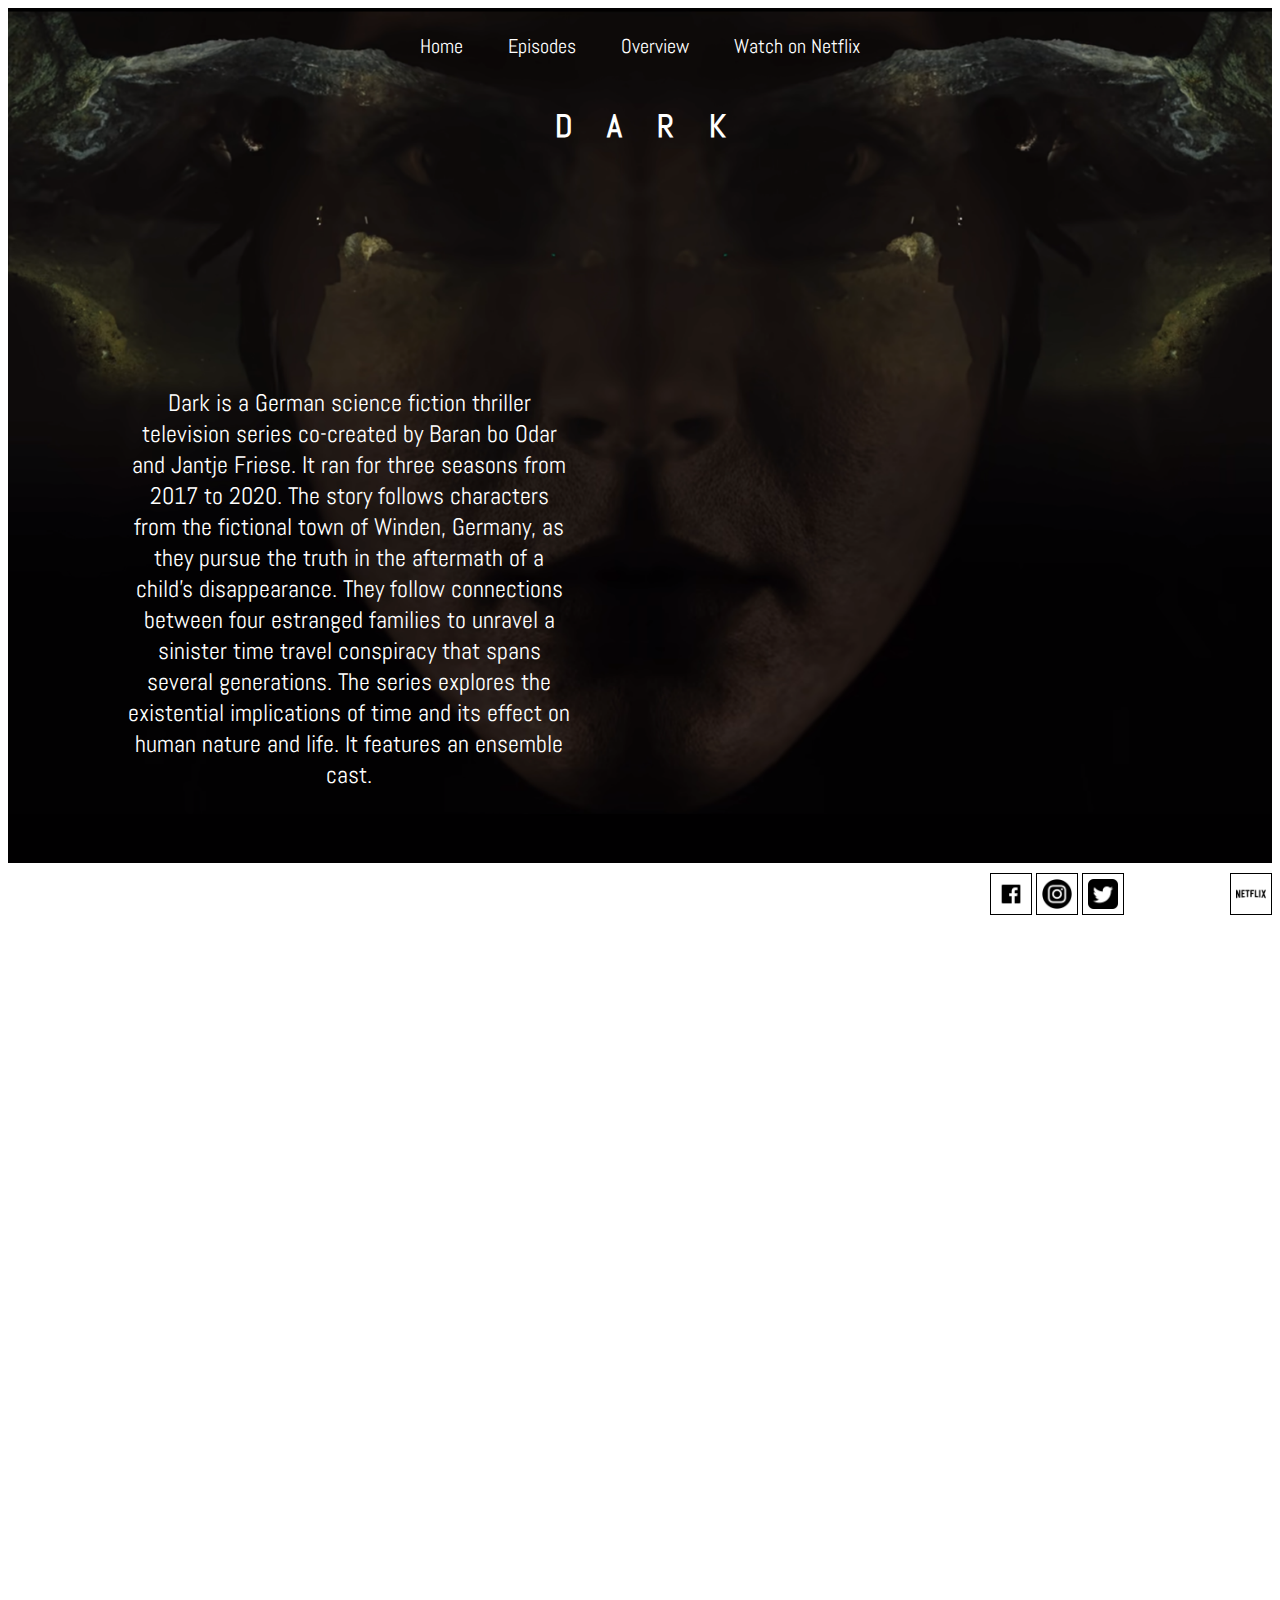
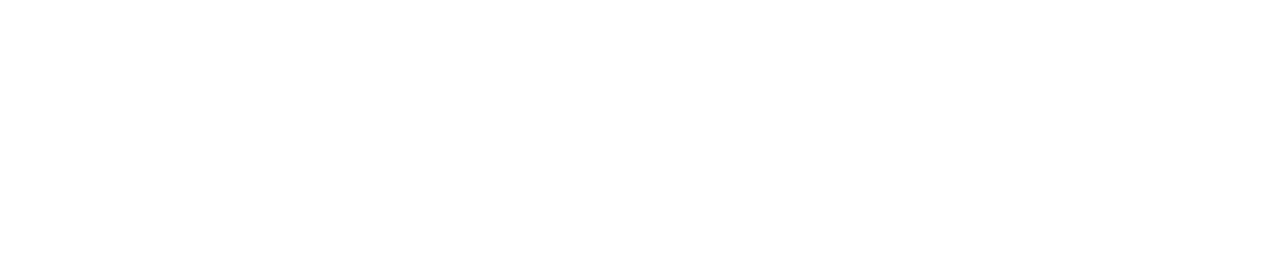
<file: DARK/index.html>
<html lang="en">
  <head>
    <meta charset="UTF-8" />
    <meta name="viewport" content="width=device-width, initial-scale=1.0" />
    <title>Document</title>
    <link rel="stylesheet" href="styles.css"/>

    <!-- ----------------------------------------------------------------------- -->
    <!--                                  Fonts                                  -->
    <!-- ----------------------------------------------------------------------- -->

    <link rel="preconnect" href="https://fonts.googleapis.com">
    <link rel="preconnect" href="https://fonts.gstatic.com" crossorigin>
    <link href="https://fonts.googleapis.com/css2?family=Abel&family=Cormorant:wght@400;500;600&family=IBM+Plex+Sans+Condensed:wght@200;300;400&family=M+PLUS+1p&family=Manrope:wght@200&family=Montserrat+Alternates:wght@200;300;400;500&family=Patua+One&family=Poppins:ital,wght@0,100;0,200;0,300;0,400;0,500;0,600;1,100;1,200;1,300;1,400;1,500;1,600&family=Roboto:ital,wght@0,100;0,300;0,400;0,500;0,700;0,900;1,100;1,300;1,400;1,500;1,700&family=Special+Elite&display=swap" rel="stylesheet">
    
  </head>

  <body>
    
    <!-- ----------------------------------------------------------------------- -->
    <!--                                 header                                  -->
    <!-- ----------------------------------------------------------------------- -->
    <header>
      <nav>
        <ul>
          <li><a href="index.html">Home</a></li>
          <li><a href="Episodes.html">Episodes</a></li>
          <li><a href="overview.html ">Overview</a></li>
          <li><a href="https://www.netflix.com/title/80100172">Watch on Netflix</a></li>
        </ul>
      </nav>
      <h1 class="dark">D &nbsp;&nbsp;&nbsp; A &nbsp;&nbsp;&nbsp; R &nbsp;&nbsp;&nbsp; K</h1>
   
      <div class="section1">
        <div class="column">
          Dark is a German science fiction thriller television series co-created
          by Baran bo Odar and Jantje Friese. It ran for three seasons from 2017
          to 2020. The story follows characters from the fictional town of
          Winden, Germany, as they pursue the truth in the aftermath of a
          child's disappearance. They follow connections between four estranged
          families to unravel a sinister time travel conspiracy that spans
          several generations. The series explores the existential implications
          of time and its effect on human nature and life. It features an
          ensemble cast.
        </div>

        <div class="column2">
          Dark debuted on 1 December 2017 on Netflix; it is the service's first
          German-language original series. The second season was released on 21
          June 2019, while the third and final season was released on 27 June
          2020. Dark received widespread critical acclaim for its cast,
          direction, writing, tone, visuals, musical score, and the ambition and
          complexity of its narrative. In 2021, the BBC ranked the series as the
          58th greatest TV series of the 21st century.
        </div>
      </div>
    </header>
    

    <!-- ----------------------------------------------------------------------- -->
    <!--                                 footer                                  -->
    <!-- ----------------------------------------------------------------------- -->

    <footer>
     <div class="row">

        <a href="https://facebook.com/">
        <img class="icon-left"src="img/facebook_2048_black.png" alt=""></a>

        <a href="https://www.instagram.com/">
        <img class="icon-left"src="img/Instagram.png" alt=""></a>

        <a href="https://twitter.com/">
        <img class="icon-left"src="img/tweet.png" alt=""></a>

        <a href="https://www.netflix.com/">
        <img class="icon-right"src="img/Netflix.png" alt=""></a>

      
     </div>
    </footer>
  </body>
</html>
</file>
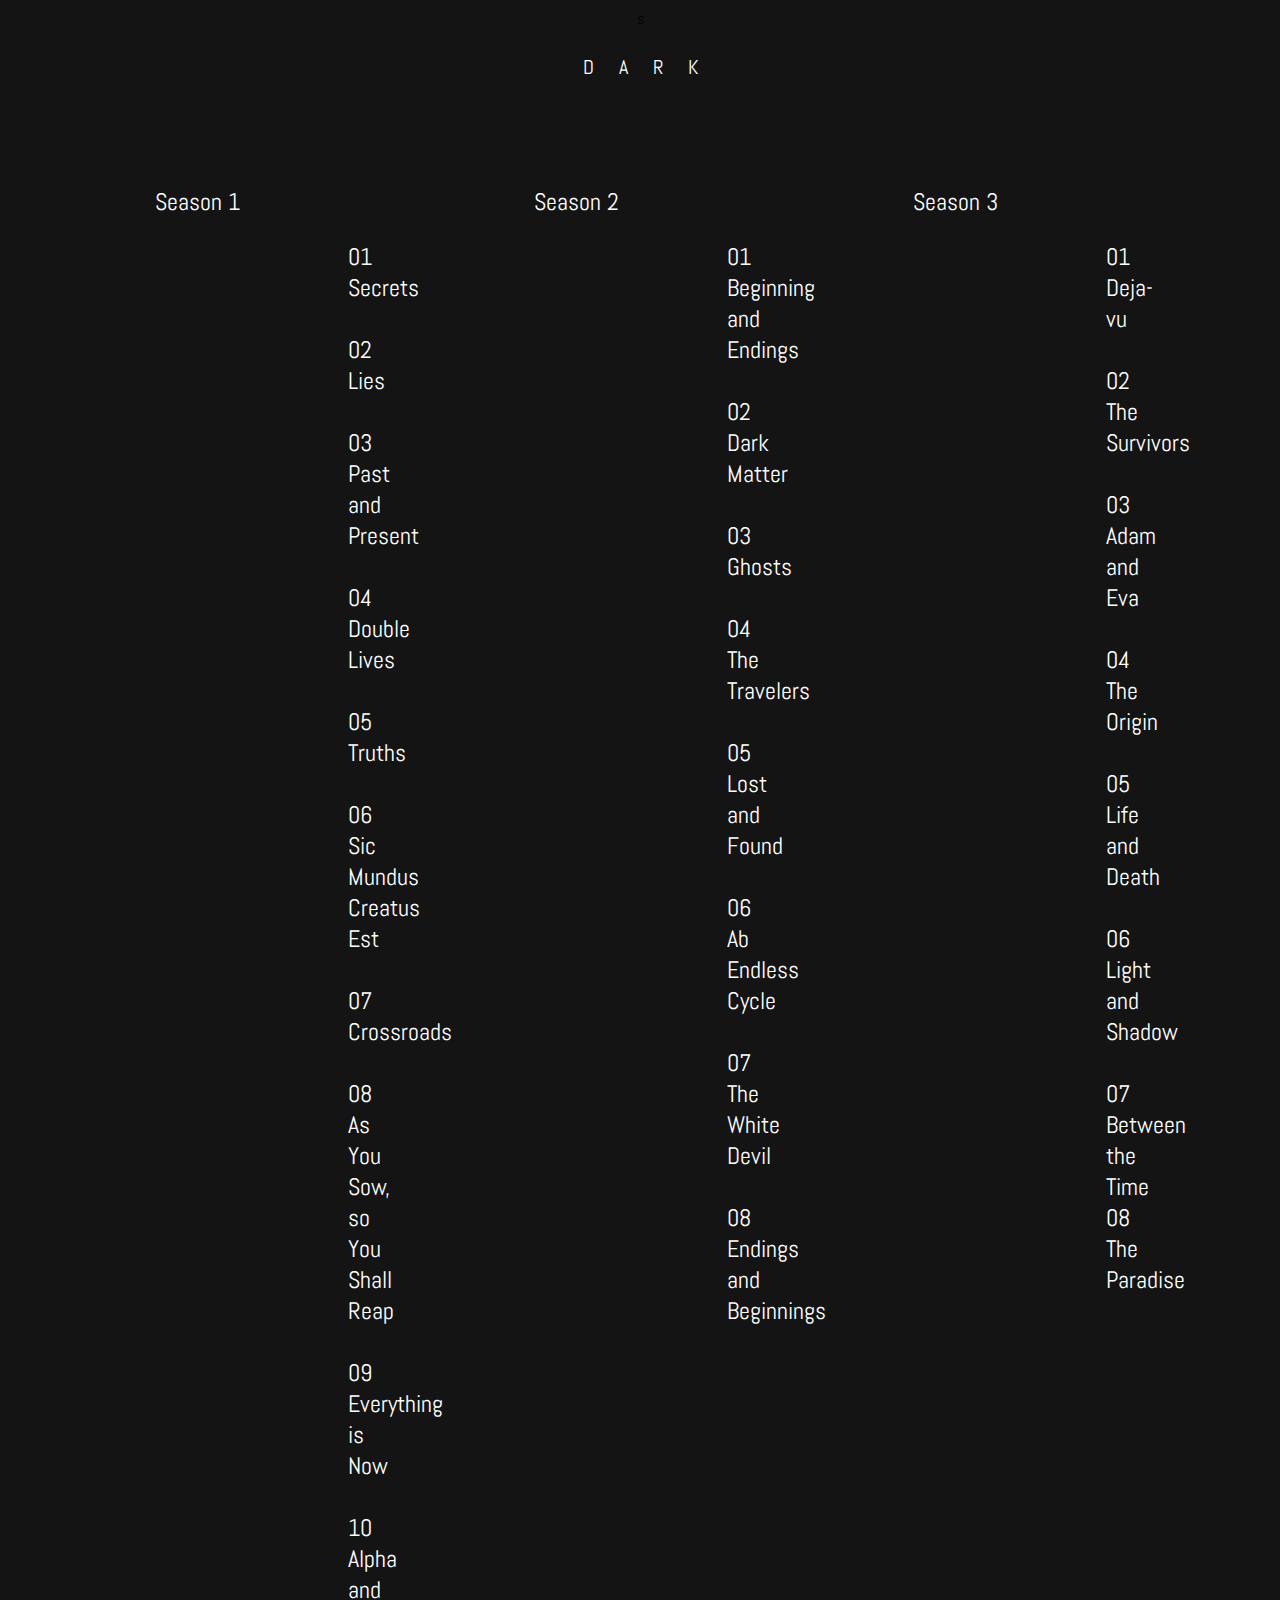
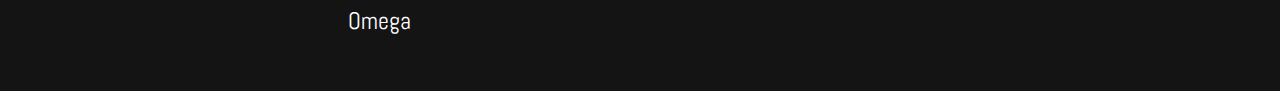
<file: DARK/episodes.html>
<html lang="en">
<head>
  <meta charset="UTF-8">
  <meta name="viewport" content="width=device-width, initial-scale=1.0">
  <title>Document</title>
  <link rel="stylesheet" href="episodes.css">

  
    <!-- ----------------------------------------------------------------------- -->
    <!--                                  Fonts                                  -->
    <!-- ----------------------------------------------------------------------- -->

    <link rel="preconnect" href="https://fonts.googleapis.com" />
    <link rel="preconnect" href="https://fonts.gstatic.com" crossorigin />
    <link
      href="https://fonts.googleapis.com/css2?family=Abel&family=Patua+One&family=Poppins:ital,wght@0,100;0,200;0,300;0,400;0,500;0,600;1,100;1,200;1,300;1,400;1,500;1,600&family=Roboto:ital,wght@0,100;0,300;0,400;0,500;0,700;0,900;1,100;1,300;1,400;1,500;1,700&family=Special+Elite&display=swap"
      rel="stylesheet"
    />
  </head>
    <body>
      
    <!-- ----------------------------------------------------------------------- -->
    <!--                                 Nav bar                                 -->
    <!-- ----------------------------------------------------------------------- -->

    <header>s
      <nav>
        <ul>
          <li><a href="index.html">D &nbsp;&nbsp;&nbsp; A &nbsp;&nbsp;&nbsp; R &nbsp;&nbsp;&nbsp; K</a></li>
        </ul>
      </nav>
    

      
  
    <!-- ----------------------------------------------------------------------- -->
    <!--                                  Main                                   -->
    <!-- ----------------------------------------------------------------------- -->
    <main>
    <div class="Seasons">


     <div>Season 1
      <ul>
        <li>01 Secrets</li><br>
        <li>02 Lies</li><br>
        <li>03 Past and Present</li><br> 
        <li>04 Double Lives</li> <br>
        <li>05 Truths</li> <br> 
        <li>06 Sic Mundus Creatus Est</li> <br>
        <li>07 Crossroads</li> <br>
        <li>08 As You Sow, so You Shall Reap</li> <br>
        <li>09 Everything is Now</li> <br>
        <li>10 Alpha and Omega</li> <br>
      </ul>
     </div>
     
        
     <div>Season 2
      <ul>
        <li>01 Beginning and Endings</li><br>
        <li>02 Dark Matter</li><br>
        <li>03 Ghosts</li><br>
        <li>04 The Travelers</li><br>
        <li>05 Lost and Found</li><br>
        <li>06 Ab Endless Cycle</li><br>
        <li>07 The White Devil</li><br>
        <li>08 Endings and Beginnings</li><br>
        
      </ul>
     </div>
     
     <div>Season 3
     <ul>
      <li>01 Deja-vu</li><br>
      <li>02 The Survivors</li><br>
      <li>03 Adam and Eva</li><br>
      <li>04 The Origin</li><br>
      <li>05 Life and Death</li><br>
      <li>06 Light and Shadow</li><br>
      <li>07 Between the Time</li>
      <li>08 The Paradise</li>
     </ul>
    </div>
    </div>


  
  </main>
</body>
</html>
</file>
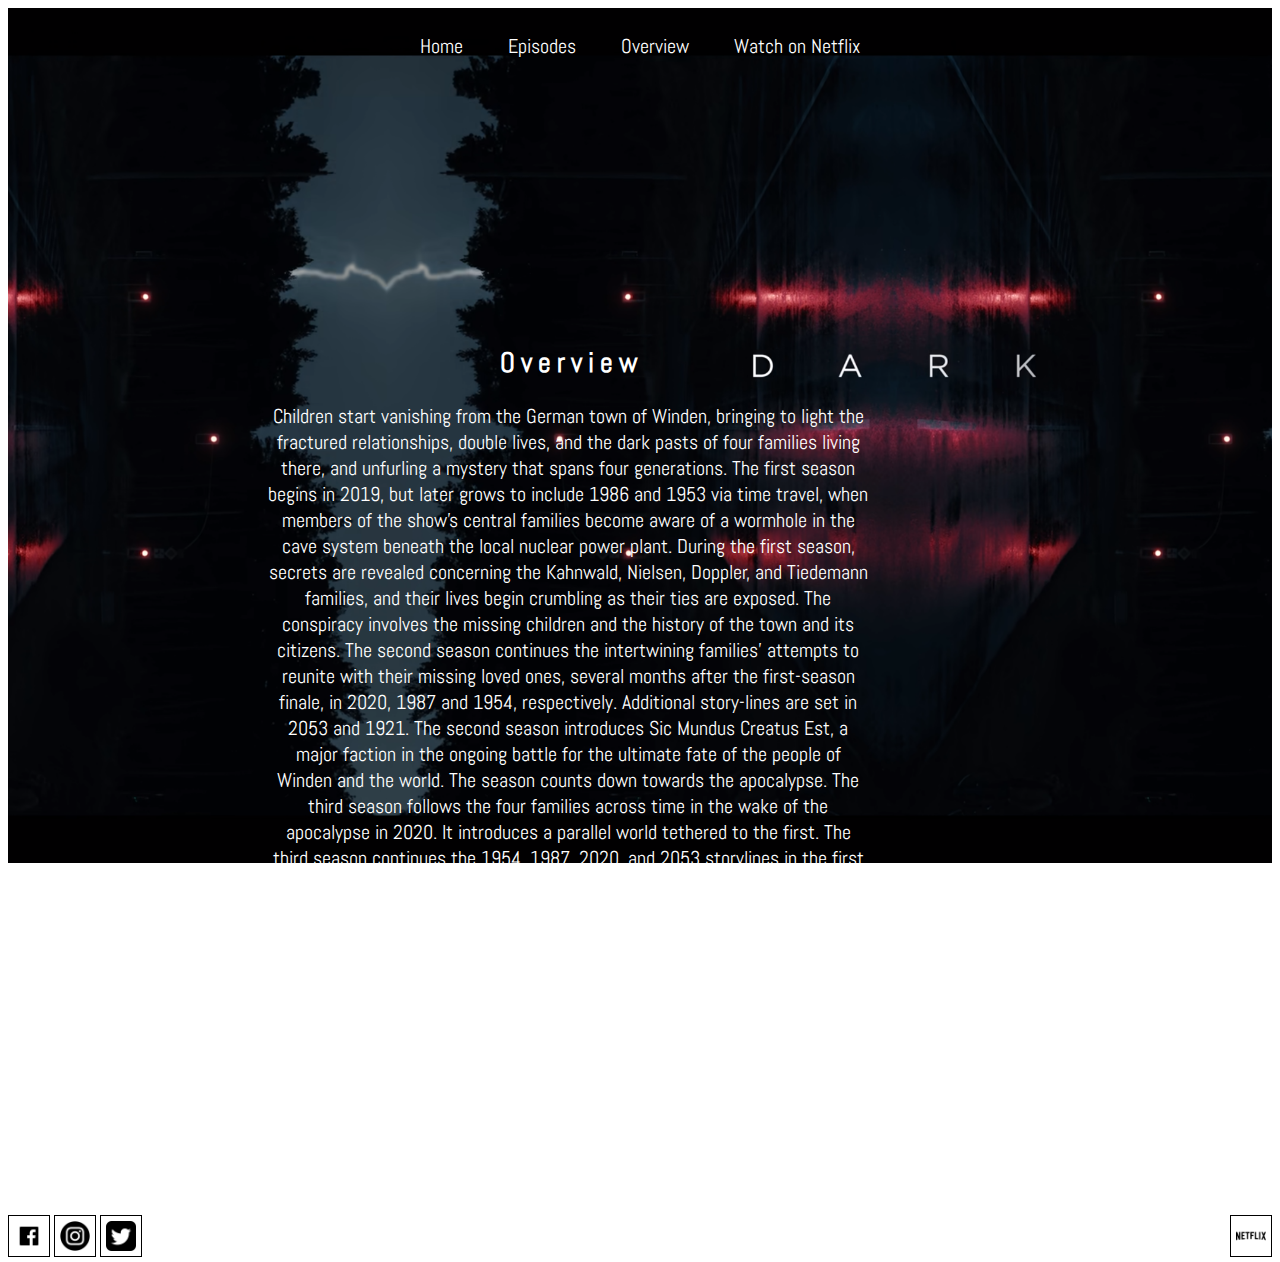
<file: DARK/overview.html>
<html lang="en">
<head>
  <meta charset="UTF-8">
  <meta name="viewport" content="width=device-width, initial-scale=1.0">
  <title>Document</title>
  <link rel="stylesheet" href="overview.css">
  <!-- ----------------------------------------------------------------------- -->
    <!--                                  Fonts                                  -->
    <!-- ----------------------------------------------------------------------- -->

    <link rel="preconnect" href="https://fonts.googleapis.com">
    <link rel="preconnect" href="https://fonts.gstatic.com" crossorigin>
    <link href="https://fonts.googleapis.com/css2?family=Abel&family=Cormorant:wght@400;500;600&family=IBM+Plex+Sans+Condensed:wght@200;300;400&family=M+PLUS+1p&family=Manrope:wght@200&family=Montserrat+Alternates:wght@200;300;400;500&family=Patua+One&family=Poppins:ital,wght@0,100;0,200;0,300;0,400;0,500;0,600;1,100;1,200;1,300;1,400;1,500;1,600&family=Roboto:ital,wght@0,100;0,300;0,400;0,500;0,700;0,900;1,100;1,300;1,400;1,500;1,700&family=Special+Elite&display=swap" rel="stylesheet">
    
</head>
<body>
   <!-- ----------------------------------------------------------------------- -->
    <!--                                 header                                  -->
    <!-- ----------------------------------------------------------------------- -->
    <header>
      <nav>
        <ul>
          <li><a href="index.html">Home</a></li>
          <li><a href="Episodes.html">Episodes</a></li>
          <li><a href="overview.html ">Overview</a></li>
          <li><a href="https://www.netflix.com/title/80100172">Watch on Netflix</a></li>
        </ul>
      </nav>
    


      <main>
        <div class="Overview">

          <h2 style="color: white; font-size:28px;">O v e r v i e w</h2>
          <p style="color:white; font-size: 20px;">
            Children start vanishing from the German town of Winden, bringing to light the fractured relationships, double lives, and the dark pasts of four families living there, and unfurling a mystery that spans four generations.

            The first season begins in 2019, but later grows to include 1986 and 1953 via time travel, when members of the show's central families become aware of a wormhole in the cave system beneath the local nuclear power plant. During the first season, secrets are revealed concerning the Kahnwald, Nielsen, Doppler, and Tiedemann families, and their lives begin crumbling as their ties are exposed. The conspiracy involves the missing children and the history of the town and its citizens.
            
            The second season continues the intertwining families' attempts to reunite with their missing loved ones, several months after the first-season finale, in 2020, 1987 and 1954, respectively. Additional story-lines are set in 2053 and 1921. The second season introduces Sic Mundus Creatus Est, a major faction in the ongoing battle for the ultimate fate of the people of Winden and the world. The season counts down towards the apocalypse.
            
            The third season follows the four families across time in the wake of the apocalypse in 2020. It introduces a parallel world tethered to the first. The third season continues the 1954, 1987, 2020, and 2053 storylines in the first world, while also adding a new 1888 storyline and 2019 and 2052 in the second world, as the factions further their own desires for each world. The season also showcases the main events between all of these years, continuing the events of the season while also serving as backstory for the events of the first two seasons.</p>
         
         
        </div>
      </main>

      <footer>
        <div class="row">
   
           <a href="https://facebook.com/">
           <img class="icon-left"src="img/facebook_2048_black.png" alt=""></a>
   
           <a href="https://www.instagram.com/">
           <img class="icon-left"src="img/Instagram.png" alt=""></a>
   
           <a href="https://twitter.com/">
           <img class="icon-left"src="img/tweet.png" alt=""></a>
   
           <a href="https://www.netflix.com/">
           <img class="icon-right"src="img/Netflix.png" alt=""></a>
   
         
        </div>
       </footer>
</body>
</html>
</file>
<file: DARK/styles.css>
/* -------------------------------------------------------------------------- */
/*                                 html reset                                 */
/* -------------------------------------------------------------------------- */

body {
  font-family: Abel;
  overflow: hidden;
}
a {
  text-decoration: none;
  color: inherit;
}

nav ul {
  list-style: none;
  padding: 0;
  margin: 0;
  text-align: center;
  font-size: 20px;
}

/* -------------------------------------------------------------------------- */
/*                                   Nav bar                                  */
/* -------------------------------------------------------------------------- */

nav ul li {
  display: inline;
  margin: 20px;
  color: white;
}

nav {
  padding: 2%;
  color: white;
}

/* -------------------------------------------------------------------------- */
/*                                   Header                                   */
/* -------------------------------------------------------------------------- */


.dark{
  color: white;
  font-family: abel;

}

header {
  text-align: center;
  background: url(img/Header\ Background.png) top/cover no-repeat;
  height: 95vh;
}

.column {
  width: 35%;
  color: white;
  float: left;
  margin-top: 200px;
  margin-left: 100px;
  padding: 20px;
  font-size: 24px;
}

.column2 {
  width: 35%;
  color: white;
  float: left;
  margin-top: 700px;
  margin-left: 500px;
  padding: 20px;
  font-size: 24px;
}

/* -------------------------------------------------------------------------- */
/*                                   footer                                   */
/* -------------------------------------------------------------------------- */


.row img {
  padding: 5px;
  margin-top: 10px;
  display: inline;
  width: 30px;
  height: 30px;
  object-fit: cover;
  border: 1px solid black;
}

.icon-right {
  float: inline-end;
}
</file>
<file: DARK/episodes.css>
/* -------------------------------------------------------------------------- */
/*                                 html reset                                 */
/* -------------------------------------------------------------------------- */

body {
  font-family: Abel;
  overflow: hidden;
  background-color: #141414;
}
a {
  text-decoration: none;
  color: inherit;
}

nav ul {
  list-style: none;
  padding: 0;
  margin: 0;
  text-align: center;
  font-size: 20px;
}

/* -------------------------------------------------------------------------- */
/*                                   Nav bar                                  */
/* -------------------------------------------------------------------------- */

nav ul li {
  display: inline;
  margin: 20px;
  color: white;
}

nav {
  padding: 2%;
  color: white;
}

/* -------------------------------------------------------------------------- */
/*                                   Header                                   */
/* -------------------------------------------------------------------------- */

header {
  text-align: center;
}

main {
  color: white;
  font-size: 24px;
}

.seasons div {
  width: 30%;
  float: left;
  margin-top: 80px;
}

.seasons div ul li {
  padding: 0;
  margin: 0;
  text-align: start;
  list-style: none;
}

.seasons div ul {
  margin-left: 300px;
}
</file>
<file: DARK/overview.css>
/* -------------------------------------------------------------------------- */
/*                                 html reset                                 */
/* -------------------------------------------------------------------------- */

body {
  font-family: Abel;
  overflow: hidden;
}
a {
  text-decoration: none;
  color: inherit;
}

nav ul {
  list-style: none;
  padding: 0;
  margin: 0;
  text-align: center;
  font-size: 20px;
}

header {
  background: url(img/overview.png) top/cover no-repeat;
  height: 95vh;
}

/* -------------------------------------------------------------------------- */
/*                                   Nav bar                                  */
/* -------------------------------------------------------------------------- */

nav ul li {
  display: inline;
  margin: 20px;
  color: white;
}

nav {
  padding: 2%;
  color: white;
}

/* -------------------------------------------------------------------------- */
/*                                   Header                                   */
/* -------------------------------------------------------------------------- */

.dark {
  color: white;
  font-family: abel;
  text-align: center;
}

/* -------------------------------------------------------------------------- */
/*                                    main                                    */
/* -------------------------------------------------------------------------- */


.Overview{
  width: 600px;
  height: 600px;
  text-align: center;
  margin: 260px;
}

/* -------------------------------------------------------------------------- */
/*                                   footer                                   */
/* -------------------------------------------------------------------------- */

.row img {
  padding: 5px;
  margin-top: 10px;
  display: inline;
  width: 30px;
  height: 30px;
  object-fit: cover;
  border: 1px solid black;
}

.icon-right {
  float: inline-end;
}
</file>
